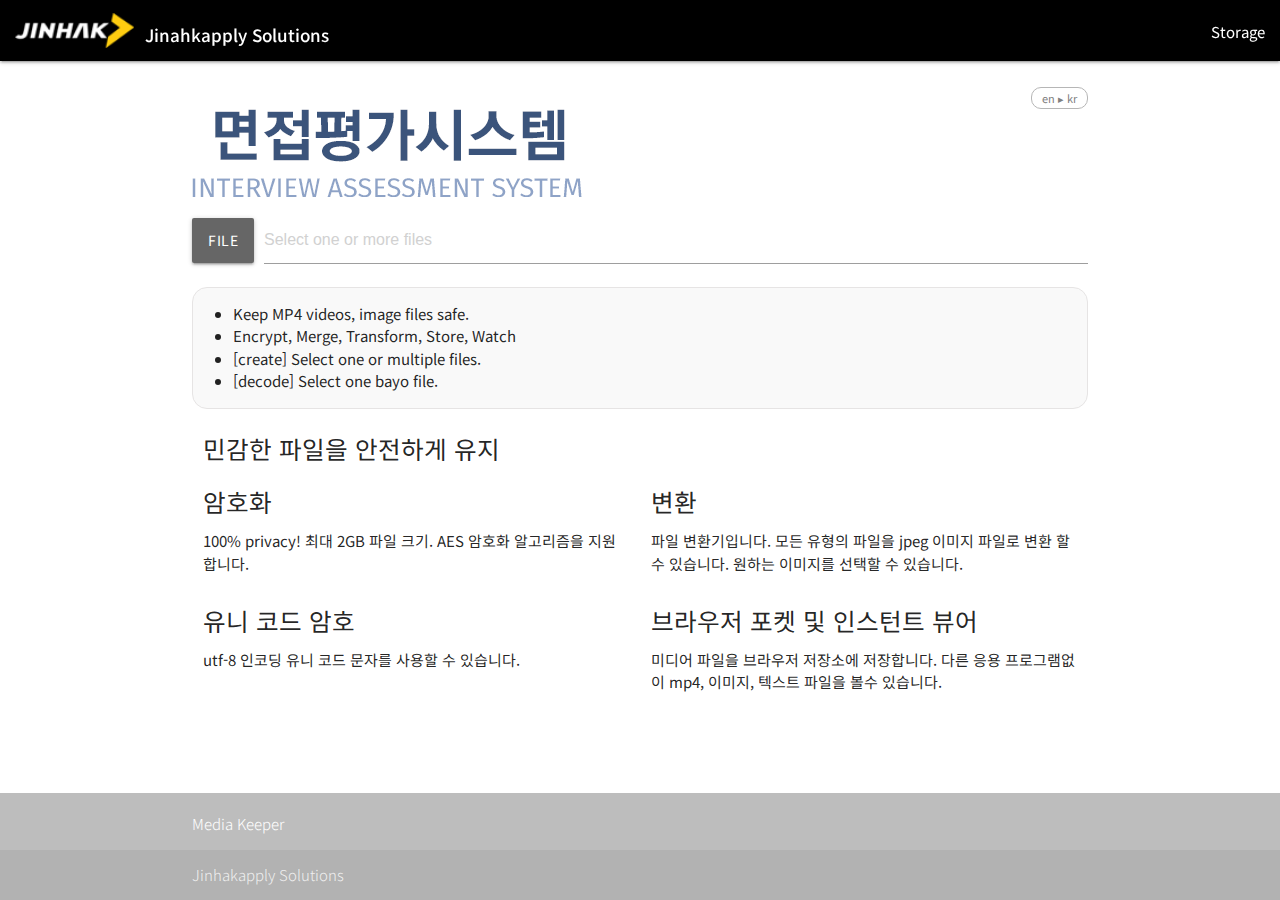
<file: index.html>
<!DOCTYPE html>
<html lang="ko"> 
<head> 
  <meta http-equiv="Content-Type" content="text/html; charset=UTF-8"/>
  <meta name="viewport" content="width=device-width, initial-scale=1, maximum-scale=2.0"/>
  <meta name="Description" content="encrypt,merge,transform,파일암호화,변신,합체,mp4,동영상,만화,사진">
  <title>Media Keeper Bayo</title>
  <!-- CSS  -->
  <link href="https://fonts.googleapis.com/css?family=Noto+Sans+KR" rel="stylesheet">
  <link href="https://fonts.googleapis.com/icon?family=Material+Icons" rel="stylesheet">
  <link href="/css/materialize.min.css" type="text/css" rel="stylesheet" media="screen,projection"/>
  <link href="/css/style.css" type="text/css" rel="stylesheet" media="screen,projection"/>
  <!-- favicon -->
  <link rel="apple-touch-icon" sizes="57x57" href="/apple-icons/apple-icon-57x57.png">
  <link rel="apple-touch-icon" sizes="60x60" href="/apple-icons/apple-icon-60x60.png">
  <link rel="apple-touch-icon" sizes="72x72" href="/apple-icons/apple-icon-72x72.png">
  <link rel="apple-touch-icon" sizes="76x76" href="/apple-icons/apple-icon-76x76.png">
  <link rel="apple-touch-icon" sizes="114x114" href="/apple-icons/apple-icon-114x114.png">
  <link rel="apple-touch-icon" sizes="120x120" href="/apple-icons/apple-icon-120x120.png">
  <link rel="apple-touch-icon" sizes="144x144" href="/apple-icons/apple-icon-144x144.png">
  <link rel="apple-touch-icon" sizes="152x152" href="/apple-icons/apple-icon-152x152.png">
  <link rel="apple-touch-icon" sizes="180x180" href="/apple-icons/apple-icon-180x180.png">

  <link rel="icon" type="image/png" sizes="192x192"  href="/icons/android-icon-192x192.png">
  <link rel="icon" type="image/png" sizes="32x32" href="/favicon-32x32.png">
  <link rel="icon" type="image/png" sizes="96x96" href="/favicon-96x96.png">
  <link rel="icon" type="image/png" sizes="16x16" href="/favicon-16x16.png">

  <link rel="mask-icon" href="/safari-pinned-tab.svg" color="#5bbad5">

  <link rel="manifest" href="/manifest.json">
  <meta name="msapplication-TileColor" content="#ffffff">
  <meta name="msapplication-TileImage" content="/ms-icon-144x144.png">
  <meta name="theme-color" content="#3498db">

</head>
<body class="font-bongo" ondrop="dropHandler(event);" ondragover="dragOverHandler(event);">
<header>
    <!-- head메뉴  -->
    <div class="navbar-fixed">
        <nav role="navigation">
            <div class="nav-container">
              <a href="http://localhost:8080" class="bayo-symbol"></a>
              <a href="http://localhost:8080" class="bayo-symbol-title">진학어플라이 솔루션</a>
              <!-- <a href="#" data-target="slide-out" class="sidenav-trigger show-on-large"><i class="material-icons">menu</i></a> -->
              <ul class="right">
                <li class='storage' style="cursor: pointer;" onclick="changeUIMode('storageView');">저장소</li>
                <!-- <li class='help' style="cursor: pointer;" onclick="toggleHelpButton(true);">도움말</li> -->
              </ul>
            </div></nav>
    </div>

    <!-- head메뉴 끝 -->
</header>
<main >
    <div class="container device-info">
      <br> <h5>loading...</h5>
    </div>
    <div class="container ui-container  hide">
              <br>
              <div class='lang-btn' onclick="toggleLang();">lang</div>
              <br>
              <div class="col s12">
                <img class="responsive-img" src="images/Jinhak_Interview.gif">
              </div>
              <div class="hide storage-view card" style="margin-top: 16px;">
                <div style="display: flex; justify-content: space-between;">
                    <i class="material-icons" >storage</i>
                    <div>browser storage</div>
                    <i class="material-icons storage-close-btn"  style="cursor: pointer;">close</i>
                </div>
                <div class="storage-loader center hide" style="margin: 15px;"><div class="loader"></div></div>
            <ul class='collection storage-filelist'></ul>
            <div class='storage-buttons'>
              <div class='storage-add-btn'><i class="material-icons">add</i><br>추가</div>
              <div class='storage-delete-btn hide'><i class="material-icons">delete</i><br>삭제</div>
            </div>
            <input hidden type="file" multiple onchange="addFilesToStorage(this.files);" >
          </div>      
          <div class="main file-field input-field">
              <div class="btn grey6">
                <span>File</span>
                <input type="file" multiple onchange="onFileSelected(this.files);" >
              </div>
              <div class="file-path-wrapper">
                <input class="file-path" type="text" placeholder='Select one or more files'>
              </div>
          </div>
          <div class="banner-view hide"><a href="http://localhost:8080"><img class="responsive-img" src="banners/Bayo-mediaKeeper-banner1.png"></a></div>
          <div class="user-choice">
            <!-- 선택파일 정보 -->
            <!-- <div class="label">선택된 파일</div> -->
            <div class="static-filebox card hide">
                <i class="material-icons circle filetype-icon">folder</i> 
                <div style="margin-bottom: 10px;" class="info">
                  <div class="fileName" style="width: 90%; overflow: hidden; text-overflow: ellipsis; white-space: nowrap;">-</div>
                  <div class="fileNumSize">-</div>
                  <div>type: <span class="fileType"></span></div>
                </div>
                <div class="file-mode-info">
                  <div class="divider"></div>
                  <div class='kr hide'></div>
                  <div class='en hide'></div>    
                </div>
                
            </div>
            <div class="main-mode-info">
              <ul class='kr hide browser-default'></ul>
              <ul class='en hide browser-default'></ul>  
            </div>
              <!-- 프로세서 -->
              <div class="hide card processor">
                      <div class="processor-msg ">I'm ready</div>
                      <div class="loader hide"></div>
                      <div class="progress gray hide">
                          <div class="determinate pink " style="width: 0%"></div>
                      </div>
                      <div class="process-result hide">
                          <input type="text" id="process-filename-input"></input>
                          <a class="hide waves-effect waves-light btn save wide" download="mynameis.jinhak">파일로 저장하기</a>
                          <a class="hide waves-effect waves-light btn save-browser wide" style="margin-top: 10px;">브라우저에 저장하기</a>
                            <div style="margin-top: 10px; margin-left: 13px; font-size: 11px;" class="hide save-browser-info"></div>
                      </div>                        
              </div>

              <!-- bayo만들기 옵션선택 -->
              <div class="card option-select row hide"  >
                  <div class="option-combine hide">
                      <div class="option-title">합체 완료 ( Merge )</div>
                      <div class="divider"></div>
                    <div><label><input type="checkbox" disabled checked class="" /><span> Automatically selected ( 자동 선택됨 )</span></label></div>
                      <div class="description">
                        합체 기능은 여러개의 파일을 하나의 파일로 모아주는 기능입니다.  
                        선택되는 파일의 종류는 무관하며, 다중파일 선택시 자동으로 활성화됩니다.
                        </div>    
                  </div>
                  <div class="option-title">변신 ( transform )</div>
                  <div class="divider"></div>
                    <div><label><input type="checkbox" class="option-jpgmask" /><span>Convert file to JPG ( JPG 파일로 변신 )</span></label></div>
                    <div class="description">선택된 파일을 직접 선택한 JPG 이미지로 변신시켜 저장해줍니다.  
                      본 옵션을 선택시 생성되는 bayo 파일의 기본 확장자는 *.jpg 이며, 외부 프로그램에서 jpg 이미지로 인식됩니다.
                    </div>
                    <div class="row jpgmask-container hide"  >
                        <div class="col s12 m4">
                          <div class="jpg-selected"></div>
                          <svg xmlns="http://www.w3.org/2000/svg" width="24" height="24" viewBox="0 0 24 24" fill="none">
                            <path d="M3 13.5L5 11.5L9 15.5L19.5 5L21.5 7L9 19.5L3 13.5Z" fill="white" fill-opacity="0.5"/>
                            <path d="M9.00016 16.1698L4.83016 11.9998L3.41016 13.4098L9.00016 18.9998L21.0002 6.99984L19.5902 5.58984L9.00016 16.1698Z" fill="#FF0000"/>
                            </svg>
                        </div>
                        <div class="jpg-list col s12 m8"></div>
                        <div class="jpg-local col s12">
                          <div class="file-field input-field">
                            <div class="btn grey6">
                              <span>File</span>
                              <input type="file" multiple  onchange="onLocalJPGFileSelected(this.files);">
                            </div>
                            <div class="file-path-wrapper">
                              <input class="file-path" type="text" placeholder="Select one or more local JPG images">
                            </div>
                          </div>
                        </div>
                    </div>  
                  <div class="option-title">암호화 ( encryption )</div>
                  <div class="divider"></div>
                  <div><label><input type="checkbox"  class="option-encryption" /><span>Select Encryption Algorithm.( 암호화 방식 선택 )</span></label></div>
                      <div class="encrypt-mode-radio hide" style="margin-left: 20px;">
                        <p>
                          <label>
                            <input name="encryptModeRadioChecker" type="radio" value="1" checked/>
                            <span>AES-CTR</span>
                          </label>
                        </p>
                        <p>
                          <label>
                            <input name="encryptModeRadioChecker" type="radio" value="2" />
                            <span>AES-GCM</span>
                          </label>
                        </p>
                      </div>
                      <div class="description">파일을 암호화하여 저장할수 있습니다. 기본으로 AES-CTR 알고리즘을 사용하시면됩니다.
                      AES-GCM 방식은 데이타 변조 확인이 가능한 방법으로 파일이 변조된 경우 복원을 중지합니다.
                      * 한글 및 모든 UTF-8 문자 암호 사용이 가능합니다.  한글 문장형 암호문은 기억하기 쉽고 보안에도 좋습니다.
                      </div>
                      <div class="enc-pwinput input-field hide" style="margin-bottom: 110px;">
                        <input id="pwInput" type="text" >
                        <label for="pwInput">Input password!</label>
                        <a class="hide red waves-effect waves-light btn encrypt wide80">파일생성 create jinhak file</a>
                      </div>
                      <a class="hide blue waves-effect waves-light btn collect wide80">파일생성 create jinhak file</a>
                  </div>
                <div class="card facebox dec hide">
                        <svg class="facebot" viewBox="0 0 120 120" xmlns="http://www.w3.org/2000/svg">
                          <path d="M0,150 C0,65 120,65 120,150" fill="#eee" stroke="#000" stroke-width="2.5" />
                          <g class="head">
                              <circle cx="60" cy="60" r="40" fill="#eee" stroke="#000" stroke-width="2.5" />
                              <g class="face">
                                      <g class="eyes">
                                          <line x1="37" x2="50" y1="55" y2="55" stroke="#000" stroke-width="3" stroke-linecap="round" />
                                          <line x1="70" x2="83" y1="55" y2="55" stroke="#000" stroke-width="3" stroke-linecap="round" />
                                      </g>
                                      <g class="mouth">
                                      <path  d="M40,70 Q60,80 80,70"  fill="none" stroke="#333" stroke-width="3" stroke-linecap="round" />            
                                      </g>
                                  </g>        
                          </g>
                      </svg>
                    <div class="input-field">
                        <input id="pwDecInput" type="text" >
                        <label for="pwDecInput">Input password.</label>
                        <a class="light-red waves-effect waves-light btn decrypt wide hide">복호화 decrypt</a>
                      </div>
                </div>

        </div>  <!-- 파일박스 컨테이너-->
        
          <!-- <div class='logger' hidden style='margin: 10px 0; height: 150px; font-size: 0.7em; background-color: #000; padding: 5px; overflow-y: scroll; color: #ffa10e;'></div> -->
    </div>   <!-- end of ui-container -->
    <!--복호화 정보 뷰 컨테이너 -->
    <div id="view-container" class="hide center grey darken-3" ></div> 
      <!-- <li><a onclick="toggleHelpButton(true)" class="btn-floating red darken-1"><i class="material-icons">help</i></a></li> -->
    <div id="viewer-toggle-save-button" style="right: 90px;" onclick="toggleViewerSaveButtons()" class="float-button btn-floating hide">
      <i class="material-icons blue circle">save_alt</i>
    </div>
    <div id="topButton" onclick="topFunction()" class="btn-floating float-button hide">
      <i class="material-icons red circle">arrow_upward</i>
    </div>  
      <div class="container intro-en">
        <div class="row">
            <div class="col s12">
                <h5>민감한 파일을 안전하게 유지</h5>
            </div>
              <div class="col s12 l6">
            <h5>암호화</h5>
            <p>100% privacy!  최대 2GB 파일 크기.
              AES 암호화 알고리즘을 지원합니다.</p>
          </div>
          <div class="col s12 l6">
              <h5>변환</h5>
              <p>파일 변환기입니다. 모든 유형의 파일을 jpeg 이미지 파일로 변환 할 수 있습니다. 
                원하는 이미지를 선택할 수 있습니다.</p>  
          </div>
          <div class="col s12 l6">
            <h5>유니 코드 암호</h5>
            <p>utf-8 인코딩 유니 코드 문자를 사용할 수 있습니다.</p>
          </div> 
          <div class="col s12 l6">
              <h5>브라우저 포켓 및 인스턴트 뷰어</h5>
              <p>미디어 파일을 브라우저 저장소에 저장합니다.
                다른 응용 프로그램없이 mp4, 이미지, 텍스트 파일을 볼수 있습니다. </p>
            </div>
        </div>
      </div>
</main>
<footer class="page-footer light grey lighten-1">
    <div class="container" style="margin-bottom: 15px;">
      Media Keeper
      </div>
    <div class="footer-copyright">
      <div class="container">
          Jinhakapply Solutions
        </div>
    </div>
  </footer>
  <script>
    if( typeof(TextEncoder) == "undefined" ) {  // 지원하지 않는 브라우저. 임시 확인방식
        console.log('No support TextEncoder');
        document.querySelector('.device-info').innerHTML = '<br><h5>please use chrome , firefox, chromium edge browser</h5>';
    }
  </script>
  <script src="ejs/materialize.min.js"></script>
  <script src="ejs/sha256.min.js"></script>
  <script src="ejs/base64js.min.js"></script>
  <script src="ejs/localforage.min.js"></script>
  <script src="js/bayoCryptoUtil_v1.0.js"></script>
  <script src="js/bayoCryptoMain_v1.0.js"></script>
  </body>
</html>
</file>
<file: css/style.css>
/* Custom Stylesheet */
/**
 * Use this file to override Materialize files so you can update
 * the core Materialize files in the future
 *
 * Made By MaterializeCSS.com
 */

/* sticky footer 세팅 시작*/
body {
  display: flex;
  min-height: 100vh;
  flex-direction: column;
}

main {
  flex: 1 0 auto;
  background-color: #ffffff;
}

/* sticky footer 세팅 끝*/

.grey6{
  background-color: #666666;
}

/* .font-nago{
  font-family: 'Nanum Gothic', sans-serif;
} */

.font-bongo{
  font-family: 'Noto Sans KR', sans-serif;
}

nav{
  height: 61px;
  line-height: 38px;
  padding-top: 13px;
  background-color: #000000;

}
nav ul li{
  padding-left: 15px;
}

.bayo-symbol{
  background-image: url(/icons/icon-512b.png);
  background-repeat: no-repeat;
  display: block;
  float: left;

  background-size: auto 35px;
  height: 35px;
  overflow: hidden;
  padding: 0;
  width: 130px;

}

.bayo-symbol-title{
  float: left;
  font-size: 17px;
  font-weight: 500;
  line-height: 26px;
  margin-left: 0px;
  margin-top: 9px;
  max-width: 66%;
  overflow: hidden;
  text-overflow: ellipsis;
  white-space: nowrap;
}

.nav-container{
  margin-left: 15px;
  margin-right: 15px;
}




.icon-block {
  padding: 0 15px;
}
.icon-block .material-icons {
	font-size: inherit;
}

/* 
.dropdown-content {
  min-width: 166px; 
} */

.container.wide90left {
  margin-left: 5%;
  max-width: 400px;
  width: 90%;
  display:inline-block;
}

.btn:hover{
  background-color: red;
}

.btn.wide{
  width: 100%;
}

.wide80{
  margin-top: 18px;
  margin-left: 10%;
  margin-bottom: 20px;
  width: 80%;
}

.btn-small {
  text-transform: none;
  max-width: 90%;
  text-overflow: ellipsis;
  white-space: nowrap;
}
 
.card{
  padding: 10px;
  /* margin: 0.5rem 0px 0rem 0; */
}

#view-container {
  padding-top: 10px;
  padding-bottom: 10px;
}
#view-container div {
  margin: 10px;
}

#view-container.hide-button-area div {
  overflow: hidden;
  height: 0px;
  margin: 0px;
}
#view-container.nobutton a {
  display: none;
}

#view-container textarea{
  margin: 10px;
  height: 300px;
  width:95%;
  background-color: rgb(29, 29, 29);
  color: #d18f00;
}


.jpgmask-container img{
  margin: 2px;
  padding: 2px;
  box-shadow: 0 2px 2px 0 rgba(0,0,0,0.14), 0 3px 1px -2px rgba(0,0,0,0.12), 0 1px 5px 0 rgba(0,0,0,0.2);
}
.jpgmask-container svg{
  position: relative;
  bottom: 100px;
  left: 50%;
  fill: #ff00009e;
  transform: scale(4);
}


.jpg-list img{
  width: auto;
  height: 60px;
}


.jpg-selected img{
  transform: rotate(-5deg);
}


/* .jpg-selected:after{
  content: '선택됨 selected';
    display: inline-block;
    transform: translate(50%,-50%);
    color: red;
    font-size: 2rem;
} */
.jpg-list div{
      padding: 5px;
      color: wheat;
      background-color: gray;
      display: inline-block; 
      margin: 2px; 
      width: 94px; 
      height: 60px;
  }


.loader-small {
  border: 4px solid #f3f3f3;
  border-top: 4px solid #3498db;
  border-radius: 50%;
  width: 16px;
  height: 16px;
  animation: spin 1s linear infinite;
  display: inline-block;
}
.loader{
  border: 15px solid #f3f3f3;
  border-top: 15px solid #3498db;
  border-radius: 50%;
  width: 88px;
  height: 88px;
  animation: spin 1s linear infinite;
  display: inline-block;
}

@keyframes spin {
  0% { transform: rotate(0deg); }
  100% { transform: rotate(360deg); }
}


[type="checkbox"]:checked+span:not(.lever):before {
  border-right: 2px solid #ff0057;
  border-bottom: 2px solid #ff0057;
}

[type="checkbox"]+span:not(.lever):before, [type="checkbox"]:not(.filled-in)+span:not(.lever):after {
  border: 2px solid #979797;
}

.drop-area {
  border: 2px dotted pink;
  margin: 17px 0 17px 0;
  padding: 15px;
  border-radius: 10px;
  background-color: #f5f5f5;
}


.lang-btn{
  font-size: 11px;
  background-color: #ffffff; 
  border: 1px solid #b6b6b6;
  border-radius: 10px;
  color: grey;
  padding: 2px 10px;
  /* display: inline-block; */
  position: relative;
  float: right;
  cursor: pointer;
}

.processor-msg{
  font-size: 14px;
  background-color: #dedede;
  border-radius: 10px;
  color: black;
  padding: 10px 9px;
  text-align: center;
  margin-top: 5%;
}

#process-filename-input {
  color: red;
  margin: 10px 0 10px 0;
}

/* 모드 라벨 설명 */

.label{
  font-size: 12px;
  background-color: #555555;
  border-radius: 10px;
  color: white;
  padding: 2px 18px;
  display: inline-block;
}

.main-mode-info{
  font-size: 15px;
    border: 1px solid #e6e4e4;
    border-radius: 15px;
    background-color: #f9f9f9;
    margin: 10px 0;
}


.file-mode-info{
  font-size: 15px;
  margin: 10px;
}

.description{
  font-size: 12px;
  margin: 5px 10px 20px 12px;
}

.static-filebox{
  font-size: 11px;
  margin-bottom: 8px;
}

.static-filebox .info{
  margin-left: 60px;
  font-size: 12px;
}
.static-filebox i.filetype-icon{
  position: absolute;
    width: 42px;
    height: 42px;
    overflow: hidden;
    left: 15px;
    display: inline-block;
    vertical-align: middle;
    font-size: 18px;
    line-height: 42px;
    color: #fff;
    background-color: #999;
    text-align: center;
}



.option-title{
  font-weight: bold;
  font-size: 16px;
  /* margin-bottom: -10px;
  margin-top: 10px; */
}

.option-subtitle{
  font-size: 16px;
  color: grey;
}


.story-step{
  font-size: 12px;
}



.list-title{
  font-weight: bold;
  margin-left: 18px;
  /* margin-bottom: -10px; */
}



.main-help > img{
  width: 300px;
  margin-left: 10%;
}

.story-step > img{
  width: 300px;
  margin-left: 5%;
  padding: 2px;
  box-shadow: 0 2px 2px 0 rgba(0,0,0,0.14), 0 3px 1px -2px rgba(0,0,0,0.12), 0 1px 5px 0 rgba(0,0,0,0.2);
}

.main-help a{
  margin-left: 5%;
  margin-bottom: 35px;
  width: 300px;
}


/* facebot style */


.facebox {
  /* max-width: 400px; */
  /* background: #ededed; */
  border-radius: 10px;  
  display: flex;
  flex-direction: column;
  padding: 30px 25px 30px;
  margin: 5px 0px 300px;
}

.short-margin-bottom{
  margin: 5px 0px 20px;
}

.facebox.dec > input {
  font-size: 16px;
  border: 0;
  border-radius: 5px;
  outline: 0;
  padding: 10px 15px;
  margin-top: 15px;
}

.facebot {
  width: 100px;
  border-radius: 50%;
  background: #AAAAAA;
  align-self: center;
  transform-style: preserve-3d;
}

.face{
  transform-origin: 50% 50% -30px;    
}

.mouth {
  transform: translateZ(-4px);
}


@keyframes head-yaw {
  0% {
      transform: rotate3d(0,1,0, -15deg);
  }

  100% {
      transform: rotate3d(0,1,0, 15deg);
  }
}
@keyframes head-pitch {
  0% {
      transform: rotate3d(1,0,0, -15deg);
  }

  100% {
      transform: rotate3d(1,0,0, 15deg);
  }
}
@keyframes head-roll {
  0% {
      transform: rotate3d(0,0,1, -15deg);
  }

  100% {
      transform: rotate3d(0,0,1, 15deg);
  }
}

.head.wrong .face{
  animation: head-yaw 0.8s ease-in-out 0s infinite alternate-reverse ;
}
.head.yes .face{   
  animation: head-pitch 0.8s ease-in-out 0s infinite alternate-reverse ;
}
.head.idle{   
  /* 주의:  .face .yes 가 아님.   붙어야 클래스 둘다 가진요소를 선택하고,  공백 있으면 자손선택자다.   */
  /* animation: name duration timing-function delay iteration-count direction fill-mode; */
  transform-origin: bottom;    
  animation: head-roll 2.5s ease-in-out 0s infinite alternate-reverse ;
}
.head.idle .face{   
  transform: rotate3d(1,0,0, 30deg);
}

.head.up .face{
  transform: rotate3d(1,0,0, 30deg);
}
.head.down .face{
  transform: rotate3d(1,0,0, -30deg);
}

.head.pass .mouth{
  transform: scaleX(0.5);
  transform-origin: center;
}

.browser-save-info{
  margin-top: 10px;
  font-size: 10px;
}

.device-info{
  height: 500px;
}


/* .storage-list{
  margin-left: 18px;
  margin-right: 18px;
}
.storage-list > div{
  margin-bottom: 5px;
} */

/* .chip{
  cursor: pointer;
} */


.storage-item{
  overflow: hidden;
  text-overflow: ellipsis;
  padding: 10px 10px;
  cursor: pointer;
}

.storage-item i{
  color: #e2e2e2
}

.storage-buttons {
  display: flex;
  justify-content: space-evenly;
}

.storage-buttons > div {
  width: 30%;
  cursor: pointer;
  text-align: center;
}

.divider{
  margin: 10px 0;
}

.user-view {
  display: flex;
  justify-content: space-evenly;
}


.float-button {
  position: fixed; /* Fixed/sticky position */
  bottom: 20px; /* Place the button at the bottom of the page */
  right: 30px; /* Place the button 30px from the right */
  z-index: 99; /* Make sure it does not overlap */
  cursor: pointer; /* Add a mouse pointer on hover */
}
</file>
